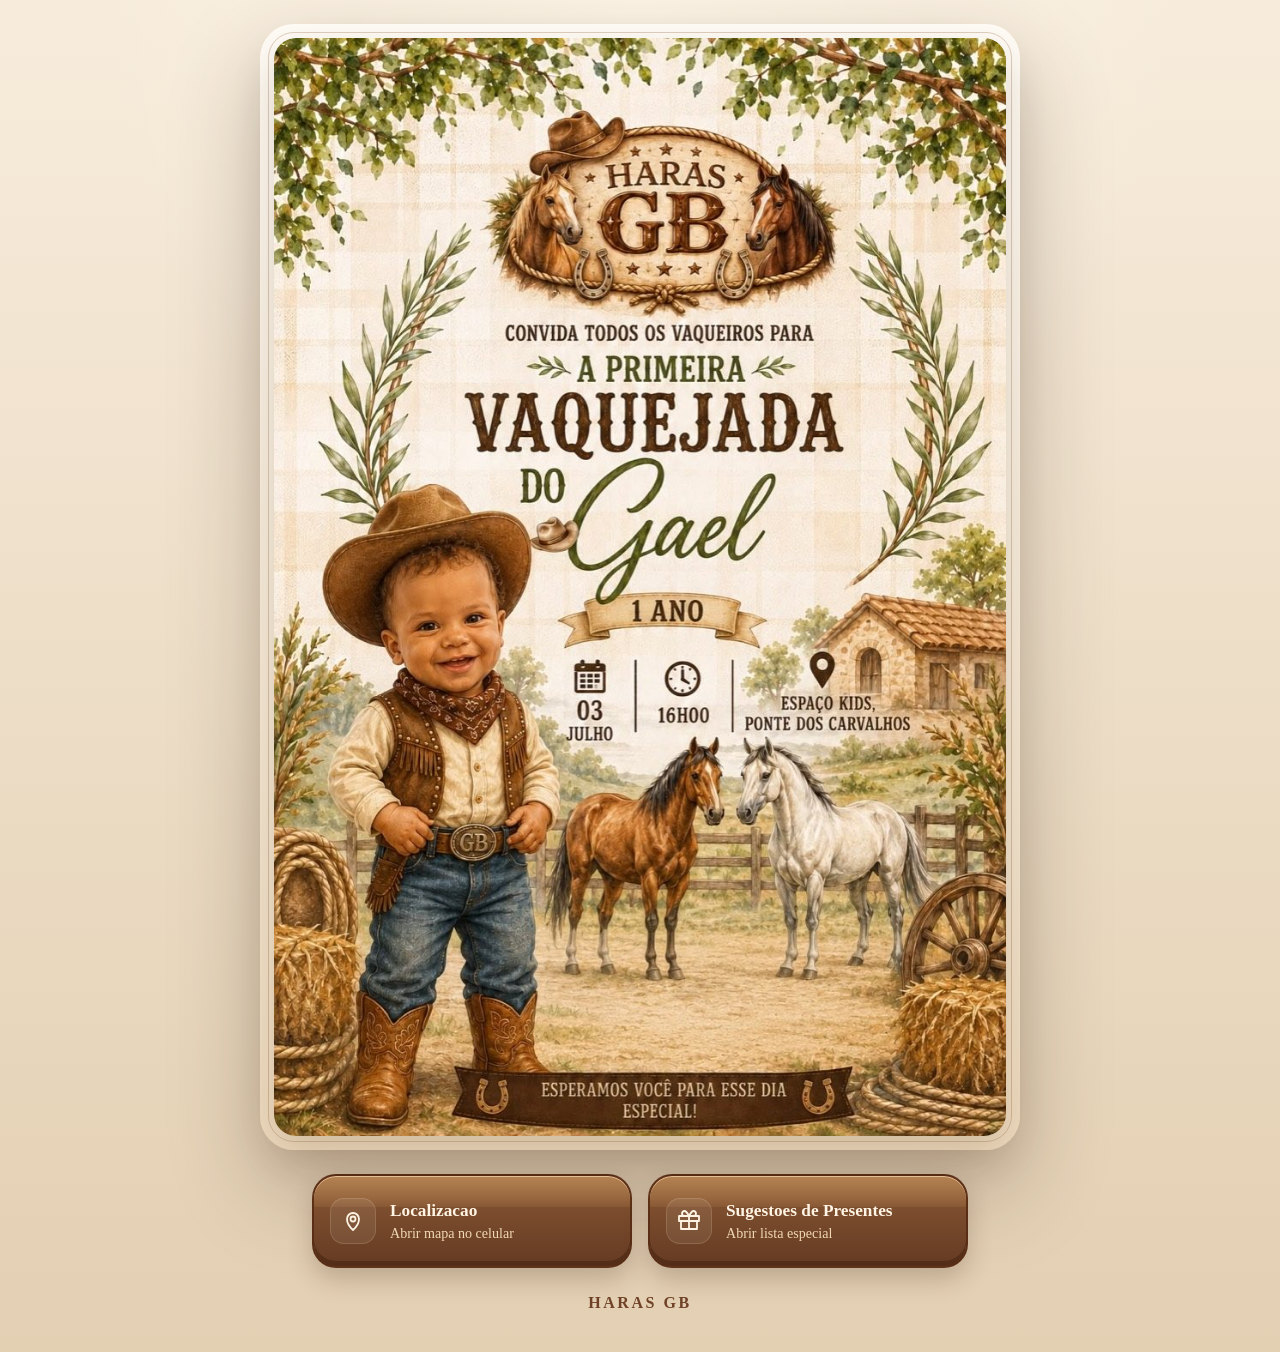
<file: index.html>
<!DOCTYPE html>
<html lang="pt-BR">
  <head>
    <meta charset="UTF-8" />
    <meta name="viewport" content="width=device-width, initial-scale=1.0" />
    <title>Primeira Vaquejada do Gael</title>
    <meta name="title" content="Convite Oficial - Primeira Vaquejada do Gael" />
    <meta
      name="description"
      content="Convite virtual da Primeira Vaquejada do Gael, com localizacao e sugestoes de presentes."
    />
    <meta name="robots" content="index,follow" />
    <meta property="og:locale" content="pt_BR" />
    <meta property="og:type" content="website" />
    <meta property="og:site_name" content="Haras GB" />
    <meta property="og:title" content="Convite Oficial - Primeira Vaquejada do Gael" />
    <meta
      property="og:description"
      content="Abra o convite oficial do Gael com localizacao e sugestoes de presentes."
    />
    <meta property="og:url" content="https://danielbomfim009.github.io/Gael-Neves-de-Santana-Bomfim/" />
    <meta property="og:image" content="https://danielbomfim009.github.io/Gael-Neves-de-Santana-Bomfim/social-preview.jpg" />
    <meta
      property="og:image:secure_url"
      content="https://danielbomfim009.github.io/Gael-Neves-de-Santana-Bomfim/social-preview.jpg"
    />
    <meta property="og:image:width" content="1200" />
    <meta property="og:image:height" content="630" />
    <meta property="og:image:type" content="image/jpeg" />
    <meta property="og:image:alt" content="Convite oficial da Primeira Vaquejada do Gael" />
    <meta name="twitter:card" content="summary_large_image" />
    <meta name="twitter:title" content="Convite Oficial - Primeira Vaquejada do Gael" />
    <meta
      name="twitter:description"
      content="Abra o convite oficial do Gael com localizacao e sugestoes de presentes."
    />
    <meta name="twitter:image" content="https://danielbomfim009.github.io/Gael-Neves-de-Santana-Bomfim/social-preview.jpg" />
    <meta name="twitter:image:src" content="https://danielbomfim009.github.io/Gael-Neves-de-Santana-Bomfim/social-preview.jpg" />
    <link rel="image_src" href="https://danielbomfim009.github.io/Gael-Neves-de-Santana-Bomfim/social-preview.jpg" />
    <link rel="stylesheet" href="styles.css" />
  </head>
  <body>
    <div class="page-shell">
      <header class="invite-stage" id="convite">
        <div class="invite-stage__glow"></div>

        <div class="invite-card">
          <img
            class="invite-card__art"
            src="assets/foto-1-web.jpg"
            alt="Convite oficial da Primeira Vaquejada do Gael"
          />
        </div>

        <div class="action-dock" aria-label="Acoes do convite">
          <a
            class="leather-button"
            href="https://www.google.com/maps/search/?api=1&amp;query=Espa%C3%A7o+Kids,+Ponte+dos+Carvalhos"
            target="_blank"
            rel="noreferrer"
          >
            <span class="leather-button__icon" aria-hidden="true">
              <svg viewBox="0 0 24 24">
                <path d="M12 21s6-5.33 6-11a6 6 0 1 0-12 0c0 5.67 6 11 6 11Z"></path>
                <circle cx="12" cy="10" r="2.5"></circle>
              </svg>
            </span>
            <span>
              <strong>Localizacao</strong>
              <small>Abrir mapa no celular</small>
            </span>
          </a>

          <button
            class="leather-button"
            type="button"
            data-panel-target="presentes-panel"
            aria-controls="presentes-panel"
          >
            <span class="leather-button__icon" aria-hidden="true">
              <svg viewBox="0 0 24 24">
                <path d="M20 12v8H4v-8"></path>
                <path d="M2 7h20v5H2z"></path>
                <path d="M12 7v13"></path>
                <path d="M7.5 7c-1.38 0-2.5-1.12-2.5-2.5S6.12 2 7.5 2c1.8 0 4.5 5 4.5 5s-2.7 0-4.5 0Z"></path>
                <path d="M16.5 7c1.38 0 2.5-1.12 2.5-2.5S17.88 2 16.5 2C14.7 2 12 7 12 7s2.7 0 4.5 0Z"></path>
              </svg>
            </span>
            <span>
              <strong>Sugestoes de Presentes</strong>
              <small>Abrir lista especial</small>
            </span>
          </button>
        </div>
      </header>

      <section class="info-panel" id="presentes-panel" hidden>
        <div class="info-panel__inner">
          <div class="info-panel__head">
            <div>
              <p class="eyebrow">Sugestoes de presentes</p>
              <h2>Escolhas carinhosas para o Gael.</h2>
            </div>
            <button class="panel-close" type="button" data-close-panel="presentes-panel" aria-label="Fechar painel">
              Fechar
            </button>
          </div>

          <div class="gift-list">
            <article class="gift-item">
              <span class="gift-item__icon" aria-hidden="true">
                <svg viewBox="0 0 24 24">
                  <path d="M20 12v7H4v-7"></path>
                  <path d="M2 7h20v5H2z"></path>
                  <path d="M12 7v12"></path>
                  <path d="M7.5 7c-1.38 0-2.5-1.12-2.5-2.5S6.12 2 7.5 2c1.8 0 4.5 5 4.5 5s-2.7 0-4.5 0Z"></path>
                  <path d="M16.5 7c1.38 0 2.5-1.12 2.5-2.5S17.88 2 16.5 2C14.7 2 12 7 12 7s2.7 0 4.5 0Z"></path>
                </svg>
              </span>
              <div>
                <strong>Roupas TAM 1 ano</strong>
                <p>Pecas confortaveis para acompanhar essa fase cheia de descobertas.</p>
              </div>
            </article>
            <article class="gift-item">
              <span class="gift-item__icon" aria-hidden="true">
                <svg viewBox="0 0 24 24">
                  <path d="M3 15c2.4-.2 4.32-1.36 5.75-3.48l1.43-2.12 2.02 2.6c1.67 2.14 4.26 3.4 6.97 3.4H21v4H3z"></path>
                  <path d="M14 9.5c.6.76 1.66 1.5 2.75 1.5"></path>
                </svg>
              </span>
              <div>
                <strong>Calcados n&ordm; 19/20</strong>
                <p>Modelos leves e confortaveis para o dia a dia.</p>
              </div>
            </article>
            <article class="gift-item">
              <span class="gift-item__icon" aria-hidden="true">
                <svg viewBox="0 0 24 24">
                  <circle cx="8" cy="8" r="3"></circle>
                  <circle cx="16" cy="8" r="3"></circle>
                  <circle cx="8" cy="16" r="3"></circle>
                  <circle cx="16" cy="16" r="3"></circle>
                  <path d="M11 8h2M8 11v2M16 11v2M11 16h2"></path>
                </svg>
              </span>
              <div>
                <strong>Brinquedos educativos</strong>
                <p>Itens para brincar, aprender e explorar com criatividade.</p>
              </div>
            </article>
            <article class="gift-item">
              <span class="gift-item__icon" aria-hidden="true">
                <svg viewBox="0 0 24 24">
                  <path d="M4 7h11l3 4v6H4z"></path>
                  <path d="M18 11h2l2 2v4h-4"></path>
                  <circle cx="8" cy="17" r="2"></circle>
                  <circle cx="18" cy="17" r="2"></circle>
                  <path d="M6 10h5"></path>
                </svg>
              </span>
              <div>
                <strong>Carros e onibus</strong>
                <p>Os queridinhos para novas aventuras do pequeno vaqueiro.</p>
              </div>
            </article>
          </div>

          <div class="panel-actions">
            <button class="outline-button" type="button" data-close-panel="presentes-panel">Voltar ao convite</button>
          </div>
        </div>
      </section>

      <footer class="site-footer">
        <p>Haras GB</p>
      </footer>
    </div>

    <script src="script.js"></script>
  </body>
</html>
</file>
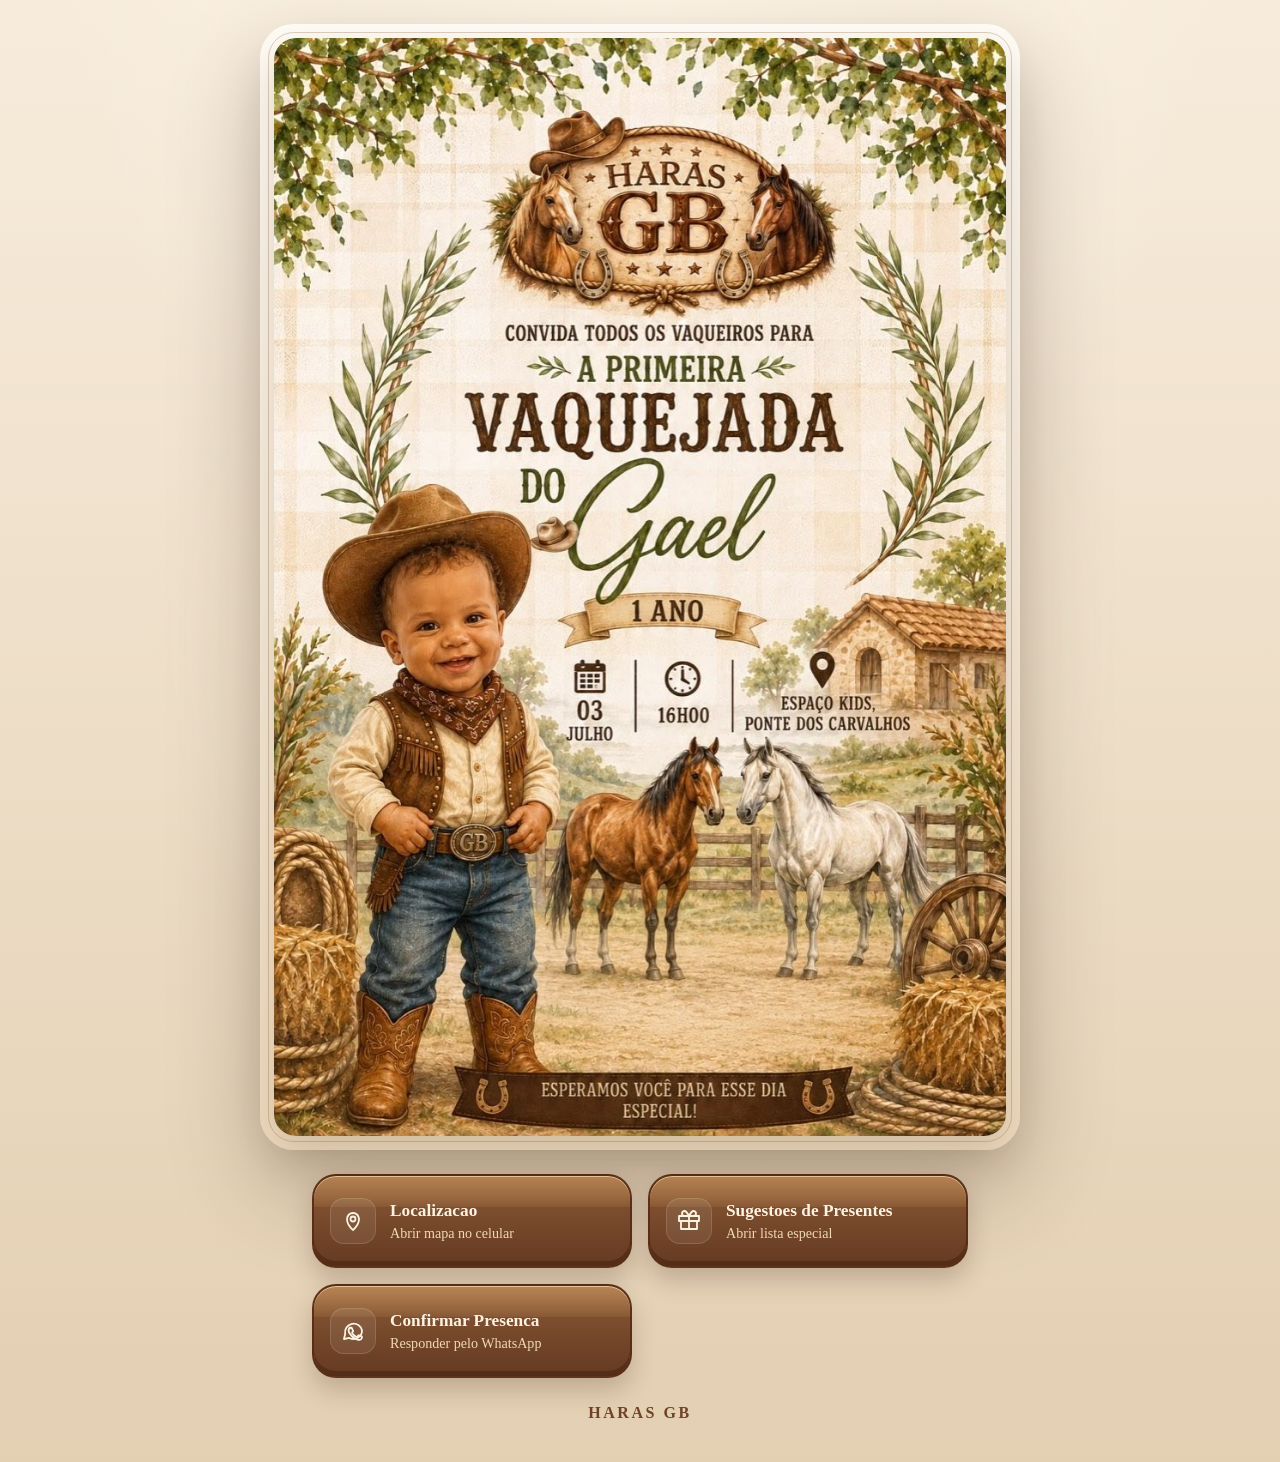
<file: Gael Neves de Santana Bomfim.html>
<!DOCTYPE html>
<html lang="pt-BR">
  <head>
    <meta charset="UTF-8" />
    <meta name="viewport" content="width=device-width, initial-scale=1.0" />
    <title>Primeira Vaquejada do Gael</title>
    <meta
      name="description"
      content="Convite virtual da Primeira Vaquejada do Gael, com localizacao, presentes e confirmacao de presenca."
    />
    <meta property="og:locale" content="pt_BR" />
    <meta property="og:type" content="website" />
    <meta property="og:title" content="Convite Oficial • Primeira Vaquejada do Gael" />
    <meta
      property="og:description"
      content="Abra o convite oficial do Gael com localizacao, confirmacao de presenca e sugestoes de presentes."
    />
    <meta property="og:image" content="assets/social-preview.jpg" />
    <meta property="og:image:width" content="1200" />
    <meta property="og:image:height" content="630" />
    <meta property="twitter:card" content="summary_large_image" />
    <meta property="twitter:title" content="Convite Oficial • Primeira Vaquejada do Gael" />
    <meta
      property="twitter:description"
      content="Abra o convite oficial do Gael com localizacao, confirmacao de presenca e sugestoes de presentes."
    />
    <meta property="twitter:image" content="assets/social-preview.jpg" />
    <link rel="stylesheet" href="styles.css" />
  </head>
  <body>
    <div class="page-shell">
      <header class="invite-stage" id="convite">
        <div class="invite-stage__glow"></div>

        <div class="invite-card">
          <img
            class="invite-card__art"
            src="assets/foto-1-web.jpg"
            alt="Convite oficial da Primeira Vaquejada do Gael"
          />
        </div>

        <div class="action-dock" aria-label="Acoes do convite">
          <a
            class="leather-button"
            href="https://www.google.com/maps/search/?api=1&amp;query=Espa%C3%A7o+Kids,+Ponte+dos+Carvalhos"
            target="_blank"
            rel="noreferrer"
          >
            <span class="leather-button__icon" aria-hidden="true">
              <svg viewBox="0 0 24 24">
                <path d="M12 21s6-5.33 6-11a6 6 0 1 0-12 0c0 5.67 6 11 6 11Z"></path>
                <circle cx="12" cy="10" r="2.5"></circle>
              </svg>
            </span>
            <span>
              <strong>Localizacao</strong>
              <small>Abrir mapa no celular</small>
            </span>
          </a>

          <button class="leather-button" type="button" data-panel-target="presentes-panel">
            <span class="leather-button__icon" aria-hidden="true">
              <svg viewBox="0 0 24 24">
                <path d="M20 12v8H4v-8"></path>
                <path d="M2 7h20v5H2z"></path>
                <path d="M12 7v13"></path>
                <path d="M7.5 7c-1.38 0-2.5-1.12-2.5-2.5S6.12 2 7.5 2c1.8 0 4.5 5 4.5 5s-2.7 0-4.5 0Z"></path>
                <path d="M16.5 7c1.38 0 2.5-1.12 2.5-2.5S17.88 2 16.5 2C14.7 2 12 7 12 7s2.7 0 4.5 0Z"></path>
              </svg>
            </span>
            <span>
              <strong>Sugestoes de Presentes</strong>
              <small>Abrir lista especial</small>
            </span>
          </button>

          <a
            class="leather-button"
            href="https://wa.me/5581996894413?text=Ol%C3%A1!%20Estou%20confirmando%20minha%20presen%C3%A7a%20na%20Primeira%20Vaquejada%20do%20Gael.%20%F0%9F%A4%A0%F0%9F%90%8E"
            target="_blank"
            rel="noreferrer"
          >
            <span class="leather-button__icon" aria-hidden="true">
              <svg viewBox="0 0 24 24">
                <path d="M21 11.5a8.5 8.5 0 0 1-12.65 7.44L3 20l1.18-5.1A8.5 8.5 0 1 1 21 11.5Z"></path>
                <path d="M8.8 9.3c.2-.5.42-.52.78-.53h.66c.2 0 .52.08.8.69.27.61.92 2.1 1 2.25.08.15.13.34.02.55-.11.21-.16.34-.32.52-.16.18-.34.4-.48.53-.16.16-.33.33-.14.64.19.31.85 1.39 1.82 2.26 1.25 1.12 2.3 1.47 2.63 1.64.33.17.52.14.71-.09.2-.23.83-.97 1.05-1.31.22-.34.44-.28.74-.17.3.1 1.91.9 2.23 1.06.32.16.54.24.62.38.08.14.08.8-.18 1.57-.26.77-1.52 1.47-2.09 1.55-.57.08-1.28.12-2.07-.14-.48-.16-1.1-.36-1.9-.7-3.35-1.45-5.54-4.95-5.71-5.18-.16-.23-1.36-1.8-1.36-3.43 0-1.63.86-2.43 1.16-2.76Z"></path>
              </svg>
            </span>
            <span>
              <strong>Confirmar Presenca</strong>
              <small>Responder pelo WhatsApp</small>
            </span>
          </a>
        </div>
      </header>

      <section class="info-panel" id="presentes-panel" hidden>
        <div class="info-panel__inner">
          <div class="info-panel__head">
            <div>
              <p class="eyebrow">Sugestoes de presentes</p>
              <h2>Escolhas carinhosas para o Gael.</h2>
            </div>
            <button class="panel-close" type="button" data-close-panel="presentes-panel" aria-label="Fechar painel">
              Fechar
            </button>
          </div>

          <div class="gift-list">
            <article class="gift-item">
              <span class="gift-item__icon">🎁</span>
              <div>
                <strong>Roupas TAM 1 ano</strong>
                <p>Para acompanhar essa fase cheia de descobertas.</p>
              </div>
            </article>
            <article class="gift-item">
              <span class="gift-item__icon">👢</span>
              <div>
                <strong>Calcados no 19/20</strong>
                <p>Modelos leves e confortaveis para o dia a dia.</p>
              </div>
            </article>
            <article class="gift-item">
              <span class="gift-item__icon">🧠</span>
              <div>
                <strong>Brinquedos educativos</strong>
                <p>Itens para brincar, aprender e explorar.</p>
              </div>
            </article>
            <article class="gift-item">
              <span class="gift-item__icon">🚌</span>
              <div>
                <strong>Carros e onibus</strong>
                <p>Os queridinhos para novas aventuras do pequeno vaqueiro.</p>
              </div>
            </article>
          </div>

          <div class="panel-actions">
            <a
              class="outline-button outline-button--strong"
              href="https://wa.me/5581996894413?text=Ol%C3%A1!%20Estou%20confirmando%20minha%20presen%C3%A7a%20na%20Primeira%20Vaquejada%20do%20Gael.%20%F0%9F%A4%A0%F0%9F%90%8E"
              target="_blank"
              rel="noreferrer"
            >
              Confirmar presenca
            </a>
            <button class="outline-button" type="button" data-close-panel="presentes-panel">Voltar ao convite</button>
          </div>
        </div>
      </section>

      <footer class="site-footer">
        <p>Haras GB</p>
      </footer>
    </div>

    <script src="script.js"></script>
  </body>
</html>
</file>
<file: styles.css>
:root {
  --bg: #efe0c7;
  --paper: #fbf3e6;
  --paper-soft: rgba(251, 243, 230, 0.9);
  --ink: #4d2f1c;
  --muted: #7a5c45;
  --gold: #c9a16b;
  --brown: #704227;
  --brown-deep: #432314;
  --brown-soft: #9a6b42;
  --shadow: 0 24px 60px rgba(58, 33, 19, 0.16);
  --shadow-strong: 0 36px 90px rgba(49, 27, 15, 0.28);
}

* {
  box-sizing: border-box;
}

html {
  scroll-behavior: smooth;
}

body {
  margin: 0;
  font-family: Georgia, "Times New Roman", serif;
  color: var(--ink);
  background:
    radial-gradient(circle at top, rgba(255, 247, 232, 0.9), transparent 36%),
    linear-gradient(180deg, #f7ecdc 0%, #e3cfb2 100%);
}

button,
a {
  font: inherit;
}

button {
  border: 0;
  cursor: pointer;
}

a {
  color: inherit;
  text-decoration: none;
}

.page-shell {
  min-height: 100vh;
  padding: 24px 18px 40px;
}

.invite-stage {
  position: relative;
  width: min(100%, 1180px);
  margin: 0 auto;
}

.invite-stage__glow {
  position: absolute;
  inset: 5% 10% auto;
  height: 80%;
  border-radius: 50%;
  background: radial-gradient(circle, rgba(255, 241, 216, 0.85) 0%, rgba(255, 241, 216, 0) 68%);
  filter: blur(12px);
  pointer-events: none;
}

.invite-card {
  position: relative;
  width: min(100%, 760px);
  margin: 0 auto;
  padding: 14px;
  border-radius: 34px;
  background:
    linear-gradient(180deg, rgba(255, 252, 246, 0.95) 0%, rgba(240, 220, 191, 0.9) 100%);
  box-shadow: var(--shadow-strong);
}

.invite-card::before {
  content: "";
  position: absolute;
  inset: 8px;
  border-radius: 26px;
  border: 1px solid rgba(156, 111, 69, 0.32);
  pointer-events: none;
}

.invite-card__art {
  position: relative;
  z-index: 1;
  width: 100%;
  height: auto;
  border-radius: 22px;
  display: block;
  box-shadow: 0 18px 40px rgba(66, 37, 18, 0.18);
}

.action-dock {
  display: grid;
  grid-template-columns: repeat(2, minmax(280px, 320px));
  justify-content: center;
  gap: 16px;
  width: min(100%, 760px);
  margin: 24px auto 0;
}

.leather-button {
  position: relative;
  display: flex;
  align-items: center;
  gap: 14px;
  min-height: 94px;
  padding: 18px 16px;
  border-radius: 24px;
  color: #fff4e4;
  background:
    linear-gradient(180deg, rgba(196, 145, 92, 0.78) 0%, rgba(196, 145, 92, 0.16) 34%, transparent 34%),
    linear-gradient(180deg, #8b5935 0%, #643a22 100%);
  border: 2px solid rgba(87, 44, 21, 0.9);
  box-shadow:
    inset 0 1px 0 rgba(255, 232, 197, 0.65),
    inset 0 -5px 0 rgba(63, 30, 13, 0.45),
    0 12px 24px rgba(59, 32, 16, 0.22);
  transition: transform 180ms ease, box-shadow 180ms ease;
  text-align: left;
}

.leather-button:hover,
.leather-button:focus-visible {
  transform: translateY(-2px);
  box-shadow:
    inset 0 1px 0 rgba(255, 232, 197, 0.7),
    inset 0 -5px 0 rgba(63, 30, 13, 0.48),
    0 16px 32px rgba(59, 32, 16, 0.28);
}

.leather-button strong,
.leather-button small {
  display: block;
}

.leather-button strong {
  font-size: 1.08rem;
}

.leather-button small {
  margin-top: 4px;
  color: #f0d9b5;
  font-size: 0.88rem;
}

.leather-button__icon {
  flex: 0 0 auto;
  width: 46px;
  height: 46px;
  display: grid;
  place-items: center;
  border-radius: 14px;
  background: rgba(255, 247, 235, 0.08);
  border: 1px solid rgba(255, 238, 206, 0.15);
}

.leather-button__icon svg {
  width: 24px;
  height: 24px;
  fill: none;
  stroke: currentColor;
  stroke-width: 1.8;
  stroke-linecap: round;
  stroke-linejoin: round;
}

.info-panel {
  width: min(100%, 860px);
  margin: 26px auto 0;
  opacity: 0;
  transform: translateY(18px);
  transition: opacity 180ms ease, transform 180ms ease;
}

.info-panel.is-open {
  opacity: 1;
  transform: translateY(0);
}

.info-panel__inner {
  padding: 28px;
  border-radius: 32px;
  background:
    linear-gradient(180deg, rgba(255, 251, 245, 0.96) 0%, rgba(248, 239, 223, 0.96) 100%);
  border: 1px solid rgba(166, 126, 89, 0.16);
  box-shadow: var(--shadow);
}

.info-panel__head {
  display: flex;
  align-items: flex-start;
  justify-content: space-between;
  gap: 18px;
}

.eyebrow {
  margin: 0 0 10px;
  color: var(--brown-soft);
  text-transform: uppercase;
  letter-spacing: 0.18em;
  font-size: 0.74rem;
  font-weight: 700;
}

.info-panel__head h2 {
  margin: 0;
  font-size: clamp(2rem, 4vw, 3.2rem);
  line-height: 1.04;
  color: var(--brown);
}

.panel-close,
.outline-button {
  display: inline-flex;
  align-items: center;
  justify-content: center;
  min-height: 54px;
  padding: 0 22px;
  border-radius: 999px;
  background: rgba(255, 249, 239, 0.82);
  border: 1px solid rgba(112, 66, 39, 0.28);
  color: var(--brown);
  font-weight: 700;
}

.gift-list {
  display: grid;
  gap: 16px;
  margin-top: 28px;
}

.gift-item {
  display: flex;
  align-items: flex-start;
  gap: 18px;
  padding: 20px 22px;
  border-radius: 24px;
  background: rgba(255, 252, 247, 0.82);
  border: 1px solid rgba(185, 149, 111, 0.22);
}

.gift-item__icon {
  width: 52px;
  height: 52px;
  display: grid;
  place-items: center;
  border-radius: 18px;
  background: rgba(201, 161, 107, 0.22);
  color: var(--brown);
  box-shadow:
    inset 0 1px 0 rgba(255, 247, 233, 0.75),
    0 8px 18px rgba(112, 66, 39, 0.08);
}

.gift-item__icon svg {
  width: 28px;
  height: 28px;
  fill: none;
  stroke: currentColor;
  stroke-width: 1.75;
  stroke-linecap: round;
  stroke-linejoin: round;
}

.gift-item strong {
  display: block;
  font-size: 1.22rem;
  color: var(--brown);
}

.gift-item p {
  margin: 8px 0 0;
  color: var(--muted);
  line-height: 1.6;
}

.panel-actions {
  display: flex;
  gap: 14px;
  margin-top: 28px;
}

.outline-button--strong {
  background: var(--brown);
  color: #fff2dc;
  border-color: var(--brown-deep);
}

.site-footer {
  padding-top: 26px;
  text-align: center;
  color: var(--brown);
}

.site-footer p {
  margin: 0;
  font-size: 1rem;
  font-weight: 700;
  letter-spacing: 0.16em;
  text-transform: uppercase;
}

@media (max-width: 860px) {
  .action-dock {
    grid-template-columns: 1fr;
    width: min(100%, 420px);
  }

  .info-panel__head {
    flex-direction: column;
  }
}

@media (max-width: 640px) {
  .page-shell {
    padding: 12px 10px 28px;
  }

  .invite-card {
    width: 100%;
    padding: 10px;
    border-radius: 24px;
  }

  .invite-card::before {
    inset: 6px;
    border-radius: 18px;
  }

  .invite-card__art {
    border-radius: 16px;
  }

  .action-dock {
    gap: 12px;
    margin-top: 16px;
  }

  .leather-button {
    min-height: 86px;
    padding: 16px 14px;
  }

  .info-panel__inner {
    padding: 20px;
    border-radius: 24px;
  }

  .panel-actions {
    flex-direction: column;
  }
}
</file>
